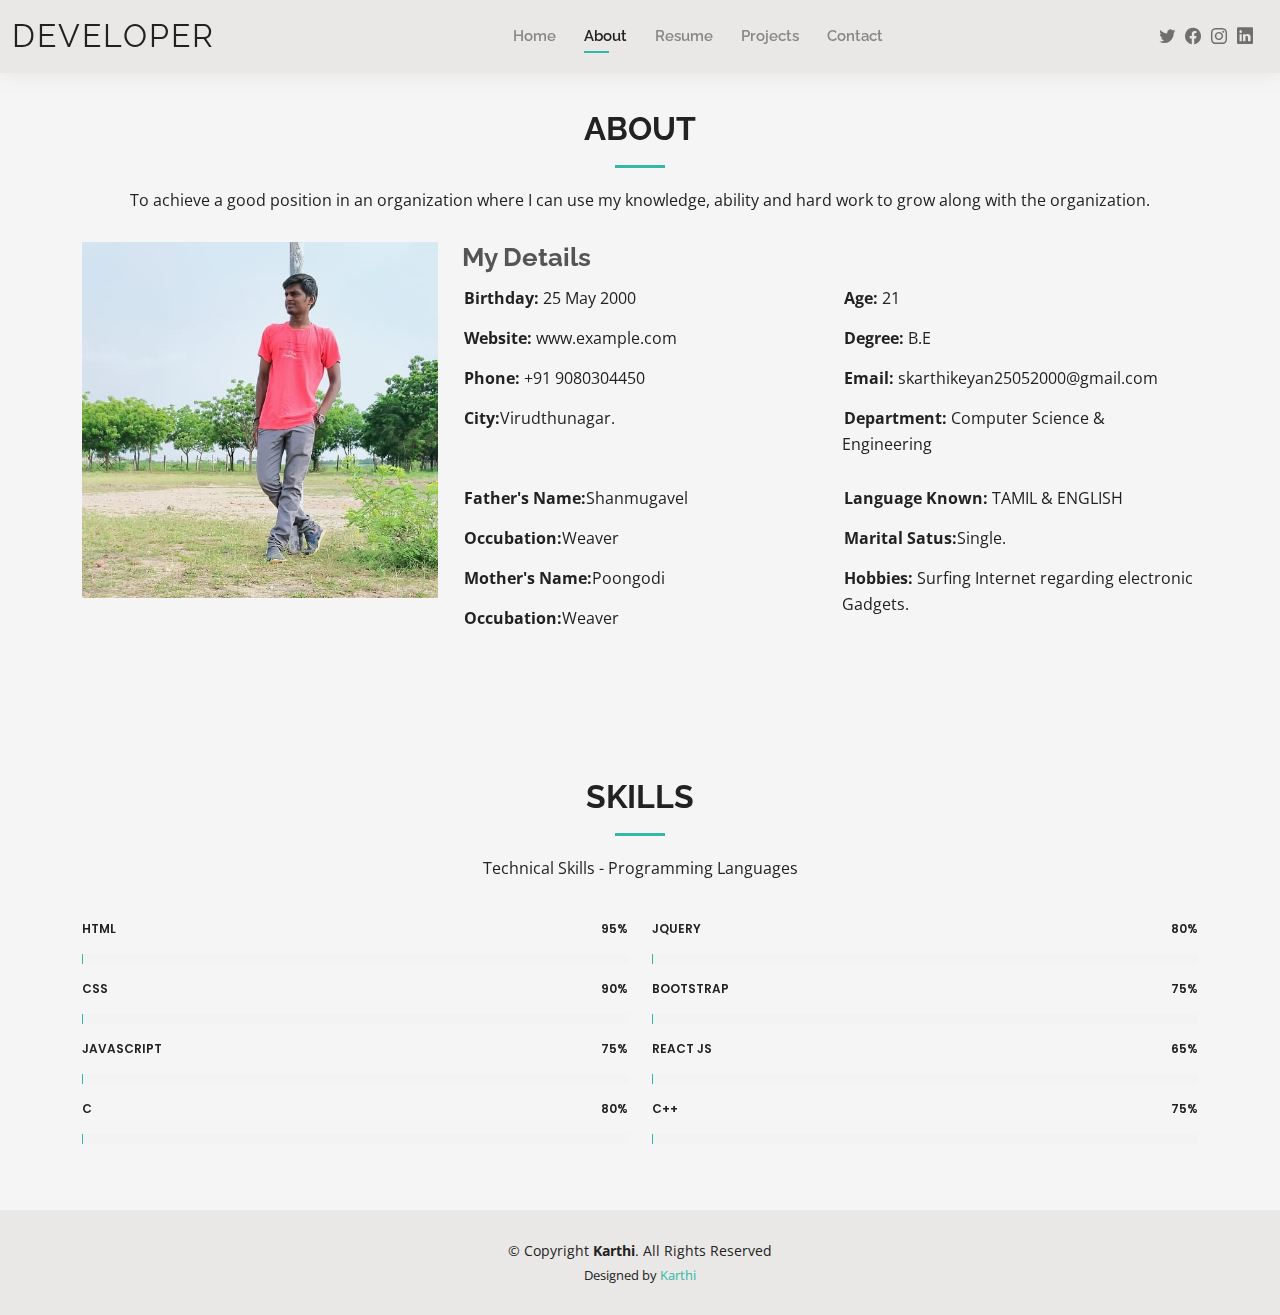
<file: about.html>
<!DOCTYPE html>
<html lang="en">

<head>
  <meta charset="utf-8">
  <meta content="width=device-width, initial-scale=1.0" name="viewport">

  <title>About - Karthikeyan Template</title>
  <meta content="" name="description">
  <meta content="" name="keywords">

  <!-- Favicons -->
  <link href="assets/img/images.png" rel="icon">
  <link href="assets/img/images.png" rel="apple-touch-icon">

  <!-- Google Fonts -->
  <link href="https://fonts.googleapis.com/css?family=Open+Sans:300,300i,400,400i,600,600i,700,700i|Raleway:300,300i,400,400i,500,500i,600,600i,700,700i|Poppins:300,300i,400,400i,500,500i,600,600i,700,700i" rel="stylesheet">

  <!-- Vendor CSS Files -->
  <link href="assets/vendor/aos/aos.css" rel="stylesheet">
  <link href="assets/vendor/bootstrap/css/bootstrap.min.css" rel="stylesheet">
  <link href="assets/vendor/bootstrap-icons/bootstrap-icons.css" rel="stylesheet">
  <link href="assets/vendor/boxicons/css/boxicons.min.css" rel="stylesheet">
  <link href="assets/vendor/glightbox/css/glightbox.min.css" rel="stylesheet">
  <link href="assets/vendor/swiper/swiper-bundle.min.css" rel="stylesheet">

  <!-- Template Main CSS File -->
  <link href="assets/css/style.css" rel="stylesheet">

</head>

<body>

  <!-- ======= Header ======= -->
  <header id="header" class="fixed-top">
    <div class="container-fluid d-flex justify-content-between align-items-center">

      <h1 class="logo me-auto me-lg-0"><a href="index.html">DEVELOPER</a></h1>

      <nav id="navbar" class="navbar order-last order-lg-0">
        <ul>
          <li><a href="index.html">Home</a></li>
          <li><a class="active" href="about.html">About</a></li>
          <li><a href="resume.html">Resume</a></li>
          <li><a href="projects.html">Projects</a></li>
          <li><a href="contact.html">Contact</a></li>
        </ul>
        <i class="bi bi-list mobile-nav-toggle"></i>
      </nav><!-- .navbar -->

      <div class="header-social-links">
        <a href="https://twitter.com/skarthikeyanapk?s=08" class="twitter"><i class="bi bi-twitter" ></i></a>
        <a href="https://www.facebook.com/s.karthi.keyan.9615" class="facebook"><i class="bi bi-facebook"></i></a>
        <a href="https://www.instagram.com/invites/contact/?i=bhshht7w2o5t&utm_content=3xopkmb" class="instagram"><i class="bi bi-instagram"></i></a>
        <a href="https://www.linkedin.com/in/karthikeyan-shanmugavel-8b6b8a179" class="linkedin"><i class="bi bi-linkedin"></i></i></a>
      </div>

    </div>

  </header><!-- End Header -->

  <main id="main">

    <!-- ======= About Section ======= -->
    <section id="about" class="about">
      <div class="container" data-aos="fade-up">

        <div class="section-title">
          <h2>About</h2>
          <p>To achieve a good position in an organization where I can use my knowledge, ability and
            hard work to grow along with the organization.</p>
        </div>

        <div class="row">
          <div class="col-lg-4">
            <img src="assets/img/sk.jpeg" class="img-fluid" alt="">
          </div>
          <div class="col-lg-8 pt-4 pt-lg-0 content">
            <h3>My Details</h3>
            <div class="row">
              <div class="col-lg-6">
                <ul>
                  <li><i class="bi bi-rounded-right"></i> <strong>Birthday:</strong> 25 May 2000</li>
                  <li><i class="bi bi-rounded-right"></i> <strong>Website:</strong> www.example.com</li>
                  <li><i class="bi bi-rounded-right"></i> <strong>Phone:</strong> +91 9080304450</li>
                  <li><i class="bi bi-rounded-right"></i> <strong>City:</strong>Virudthunagar.</li>
                </ul>
              </div>
              <div class="col-lg-6">
                <ul>
                  <li><i class="bi bi-rounded-right"></i> <strong>Age:</strong> 21</li>
                  <li><i class="bi bi-rounded-right"></i> <strong>Degree:</strong> B.E</li>
                  <li><i class="bi bi-rounded-right"></i> <strong>Email:</strong> skarthikeyan25052000@gmail.com</li>
                  <li><i class="bi bi-rounded-right"></i> <strong>Department:</strong> Computer Science & Engineering</li>
                </ul>
              </div>
            </div>
            <div class="row">
              <div class="col-lg-6">
                <ul>
                  <li><i class="bi bi-rounded-right"></i> <strong>Father's Name:</strong>Shanmugavel </li>
                  <li><i class="bi bi-rounded-right"></i> <strong>Occubation:</strong>Weaver</li>
                  <li><i class="bi bi-rounded-right"></i> <strong>Mother's Name:</strong>Poongodi</li>
                  <li><i class="bi bi-rounded-right"></i> <strong>Occubation:</strong>Weaver</li>
                </ul>
              </div>
              <div class="col-lg-6">
                <ul>
                  <li><i class="bi bi-rounded-right"></i> <strong>Language Known:</strong> TAMIL & ENGLISH</li>
                  <li><i class="bi bi-rounded-right"></i> <strong>Marital Satus:</strong>Single.</li>
                  <li><i class="bi bi-rounded-right"></i> <strong>Hobbies:</strong> Surfing Internet regarding electronic Gadgets.</li>
                </ul>
              </div>
            </div>
          </div>
        </div>

      </div>
    </section>
    <!-- End About Section -->

    <!-- ======= Skills Section ======= -->
    <section id="skills" class="skills">
      <div class="container" data-aos="fade-up">

        <div class="section-title">
          <h2>Skills</h2>
          <p>Technical Skills - Programming Languages</p>
        </div>

        <div class="row skills-content">

          <div class="col-lg-6">

            <div class="progress">
              <span class="skill">HTML <i class="val">95%</i></span>
              <div class="progress-bar-wrap">
                <div class="progress-bar" role="progressbar" aria-valuenow="95" aria-valuemin="0" aria-valuemax="95"></div>
              </div>
            </div>

            <div class="progress">
              <span class="skill">CSS <i class="val">90%</i></span>
              <div class="progress-bar-wrap">
                <div class="progress-bar" role="progressbar" aria-valuenow="90" aria-valuemin="0" aria-valuemax="100"></div>
              </div>
            </div>

            <div class="progress">
              <span class="skill">JavaScript <i class="val">75%</i></span>
              <div class="progress-bar-wrap">
                <div class="progress-bar" role="progressbar" aria-valuenow="75" aria-valuemin="0" aria-valuemax="100"></div>
              </div>
            </div>

            <div class="progress">
              <span class="skill">C <i class="val">80%</i></span>
              <div class="progress-bar-wrap">
                <div class="progress-bar" role="progressbar" aria-valuenow="80" aria-valuemin="0" aria-valuemax="80"></div>
              </div>
            </div>

          </div>

          <div class="col-lg-6">

            <div class="progress">
              <span class="skill">Jquery <i class="val">80%</i></span>
              <div class="progress-bar-wrap">
                <div class="progress-bar" role="progressbar" aria-valuenow="80" aria-valuemin="0" aria-valuemax="85"></div>
              </div>
            </div>

            <div class="progress">
              <span class="skill">Bootstrap <i class="val">75%</i></span>
              <div class="progress-bar-wrap">
                <div class="progress-bar" role="progressbar" aria-valuenow="75" aria-valuemin="0" aria-valuemax="75"></div>
              </div>
            </div>

            <div class="progress">
              <span class="skill">React JS <i class="val">65%</i></span>
              <div class="progress-bar-wrap">
                <div class="progress-bar" role="progressbar" aria-valuenow="65" aria-valuemin="0" aria-valuemax="65"></div>
              </div>
            </div>

            <div class="progress">
              <span class="skill">C++ <i class="val">75%</i></span>
              <div class="progress-bar-wrap">
                <div class="progress-bar" role="progressbar" aria-valuenow="75" aria-valuemin="0" aria-valuemax="70"></div>
              </div>
            </div>

          </div>

        </div>

      </div>
    </section><!-- End Skills Section -->

  </main><!-- End #main -->

  <!-- ======= Footer ======= -->
  <footer id="footer">
    <div class="container">
      <div class="copyright">
        &copy; Copyright <strong><span>Karthi</span></strong>. All Rights Reserved
      </div>
      <div class="credits">
        Designed by <a href="https://www.linkedin.com/in/karthikeyan-shanmugavel-8b6b8a179">Karthi</a>
      </div>
    </div>
  </footer><!-- End  Footer -->

  <div id="preloader"></div>
  <a href="#" class="back-to-top d-flex align-items-center justify-content-center"><i class="bi bi-arrow-up-short"></i></a>

  <!-- Vendor JS Files -->
  <script src="assets/vendor/aos/aos.js"></script>
  <script src="assets/vendor/bootstrap/js/bootstrap.bundle.min.js"></script>
  <script src="assets/vendor/glightbox/js/glightbox.min.js"></script>
  <script src="assets/vendor/isotope-layout/isotope.pkgd.min.js"></script>
  <script src="assets/vendor/php-email-form/validate.js"></script>
  <script src="assets/vendor/purecounter/purecounter.js"></script>
  <script src="assets/vendor/swiper/swiper-bundle.min.js"></script>
  <script src="assets/vendor/waypoints/noframework.waypoints.js"></script>

  <!-- Template Main JS File -->
  <script src="assets/js/main.js"></script>

</body>

</html>
</file>
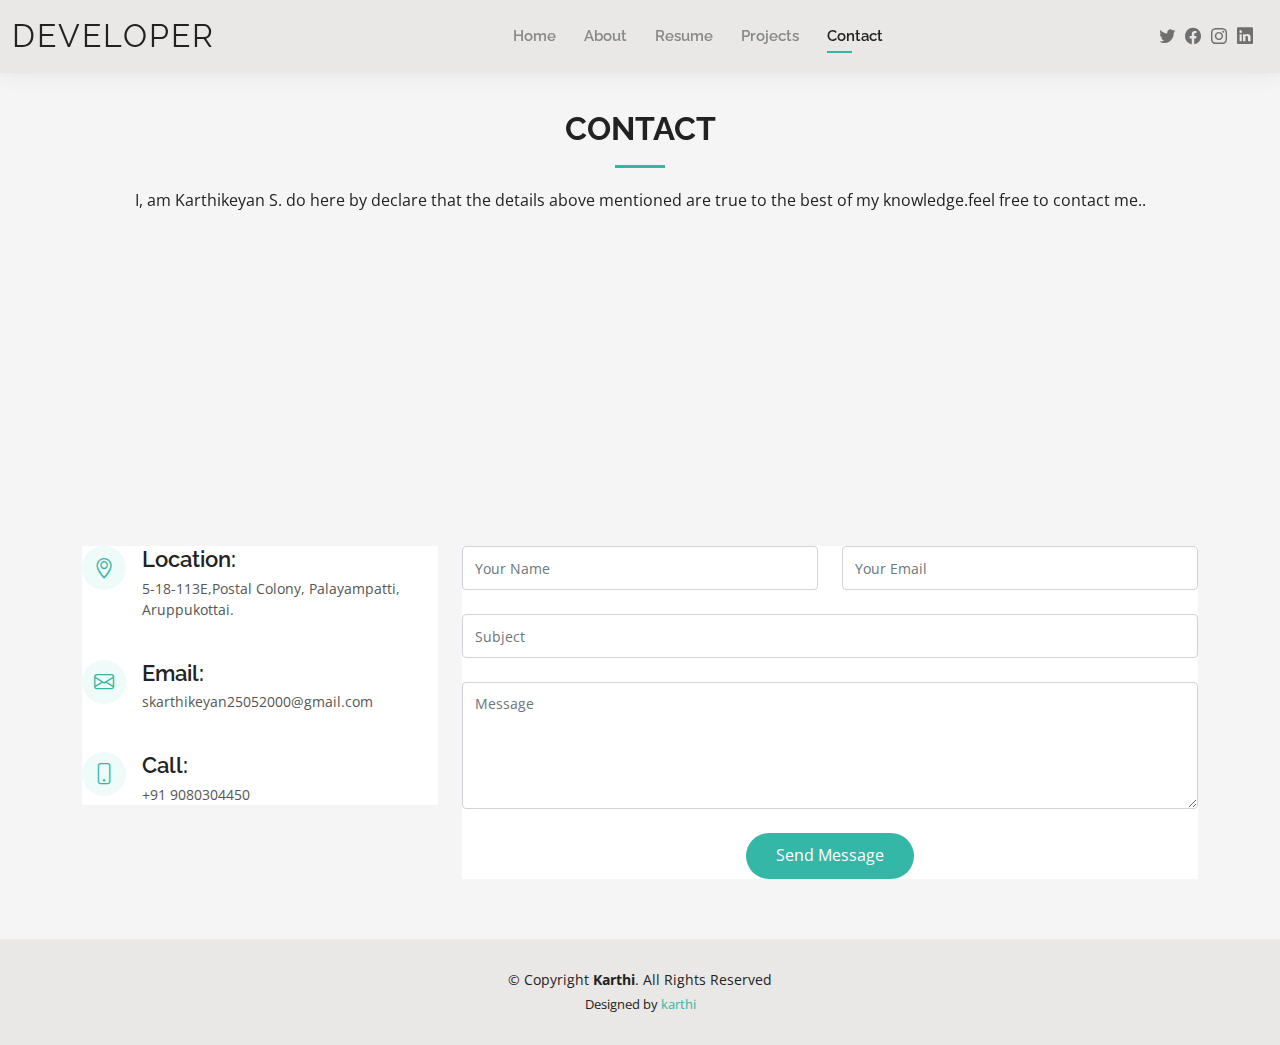
<file: contact.html>
<!DOCTYPE html>
<html lang="en">

<head>
  <meta charset="utf-8">
  <meta content="width=device-width, initial-scale=1.0" name="viewport">

  <title>Contact - Karthikeyan Template</title>
  <meta content="" name="description">
  <meta content="" name="keywords">

  <!-- Favicons -->
  <link href="assets/img/images.png" rel="icon">
  <link href="assets/img/images.png" rel="apple-touch-icon">

  <!-- Google Fonts -->
  <link href="https://fonts.googleapis.com/css?family=Open+Sans:300,300i,400,400i,600,600i,700,700i|Raleway:300,300i,400,400i,500,500i,600,600i,700,700i|Poppins:300,300i,400,400i,500,500i,600,600i,700,700i" rel="stylesheet">

  <!-- Vendor CSS Files -->
  <link href="assets/vendor/aos/aos.css" rel="stylesheet">
  <link href="assets/vendor/bootstrap/css/bootstrap.min.css" rel="stylesheet">
  <link href="assets/vendor/bootstrap-icons/bootstrap-icons.css" rel="stylesheet">
  <link href="assets/vendor/boxicons/css/boxicons.min.css" rel="stylesheet">
  <link href="assets/vendor/glightbox/css/glightbox.min.css" rel="stylesheet">
  <link href="assets/vendor/swiper/swiper-bundle.min.css" rel="stylesheet">

  <!-- Template Main CSS File -->
  <link href="assets/css/style.css" rel="stylesheet">
</head>

<body>

  <!-- ======= Header ======= -->
  <header id="header" class="fixed-top">
    <div class="container-fluid d-flex justify-content-between align-items-center">

      <h1 class="logo me-auto me-lg-0"><a href="index.html">DEVELOPER</a></h1>
      

      <nav id="navbar" class="navbar order-last order-lg-0">
        <ul>
          <li><a href="index.html">Home</a></li>
          <li><a href="about.html">About</a></li>
          <li><a href="resume.html">Resume</a></li>
          <li><a href="projects.html">Projects</a></li>
          <li><a class="active" href="contact.html">Contact</a></li>
        </ul>
        <i class="bi bi-list mobile-nav-toggle"></i>
      </nav><!-- .navbar -->

      <div class="header-social-links">
        <a href="https://twitter.com/skarthikeyanapk?s=08" class="twitter"><i class="bi bi-twitter" ></i></a>
        <a href="https://www.facebook.com/s.karthi.keyan.9615" class="facebook"><i class="bi bi-facebook"></i></a>
        <a href="https://www.instagram.com/invites/contact/?i=bhshht7w2o5t&utm_content=3xopkmb" class="instagram"><i class="bi bi-instagram"></i></a>
        <a href="https://www.linkedin.com/in/karthikeyan-shanmugavel-8b6b8a179" class="linkedin"><i class="bi bi-linkedin"></i></i></a>
      </div>

    </div>

  </header><!-- End Header -->

  <main id="main">

    <!-- ======= Contact Section ======= -->
    <section id="contact" class="contact">
      <div class="container" data-aos="fade-up">

        <div class="section-title">
          <h2>Contact</h2>
          <p>I, am Karthikeyan S. do here by declare that the details above mentioned are true to the best of my
            knowledge.feel free to contact me..</p>
        </div>

        <div>
          <iframe src="https://www.google.com/maps/embed?pb=!1m18!1m12!1m3!1d3934.7335930566373!2d78.10026631479045!3d9.53185899317309!2m3!1f0!2f0!3f0!3m2!1i1024!2i768!4f13.1!3m3!1m2!1s0x0%3A0x0!2zOcKwMzEnNTQuNyJOIDc4wrAwNicwOC44IkU!5e0!3m2!1sen!2sin!4v1622359023312!5m2!1sen!2sin" width="100%" height="250px" style="border:0;" allowfullscreen="" loading="lazy"></iframe>
        </div>

        <div class="row mt-5">

          <div class="col-lg-4">
            <div class="info">
              <div class="address">
                <i class="bi bi-geo-alt"></i>
                <h4>Location:</h4>
                <p>5-18-113E,Postal Colony, Palayampatti, Aruppukottai.</p>
              </div>

              <div class="email">
                <i class="bi bi-envelope"></i>
                <h4>Email:</h4>
                <p>skarthikeyan25052000@gmail.com</p>
              </div>

              <div class="phone">
                <i class="bi bi-phone"></i>
                <h4>Call:</h4>
                <p>+91 9080304450</p>
              </div>

            </div>

          </div>

          <div class="col-lg-8 mt-5 mt-lg-0">

            <form action="forms/contact.php" method="post" role="form" class="php-email-form">
              <div class="row">
                <div class="col-md-6 form-group">
                  <input type="text" name="name" class="form-control" id="name" placeholder="Your Name" required>
                </div>
                <div class="col-md-6 form-group mt-3 mt-md-0">
                  <input type="email" class="form-control" name="email" id="email" placeholder="Your Email" required>
                </div>
              </div>
              <div class="form-group mt-3">
                <input type="text" class="form-control" name="subject" id="subject" placeholder="Subject" required>
              </div>
              <div class="form-group mt-3">
                <textarea class="form-control" name="message" rows="5" placeholder="Message" required></textarea>
              </div>
              <div class="my-3">
                <div class="loading">Loading</div>
                <div class="error-message"></div>
                <div class="sent-message">Your message has been sent. Thank you!</div>
              </div>
              <div class="text-center"><button type="submit">Send Message</button></div>
            </form>

          </div>

        </div>

      </div>
    </section><!-- End Contact Section -->

  </main><!-- End #main -->

  <!-- ======= Footer ======= -->
  <footer id="footer">
    <div class="container">
      <div class="copyright">
        &copy; Copyright <strong><span>Karthi</span></strong>. All Rights Reserved
      </div>
      <div class="credits">
        Designed by <a href="https://www.linkedin.com/in/karthikeyan-shanmugavel-8b6b8a179">karthi</a>
      </div>
    </div>
  </footer><!-- End  Footer -->

  <div id="preloader"></div>
  <a href="#" class="back-to-top d-flex align-items-center justify-content-center"><i class="bi bi-arrow-up-short"></i></a>

  <!-- Vendor JS Files -->
  <script src="assets/vendor/aos/aos.js"></script>
  <script src="assets/vendor/bootstrap/js/bootstrap.bundle.min.js"></script>
  <script src="assets/vendor/glightbox/js/glightbox.min.js"></script>
  <script src="assets/vendor/isotope-layout/isotope.pkgd.min.js"></script>
  <script src="assets/vendor/php-email-form/validate.js"></script>
  <script src="assets/vendor/purecounter/purecounter.js"></script>
  <script src="assets/vendor/swiper/swiper-bundle.min.js"></script>
  <script src="assets/vendor/waypoints/noframework.waypoints.js"></script>

  <!-- Template Main JS File -->
  <script src="assets/js/main.js"></script>

</body>

</html>
</file>
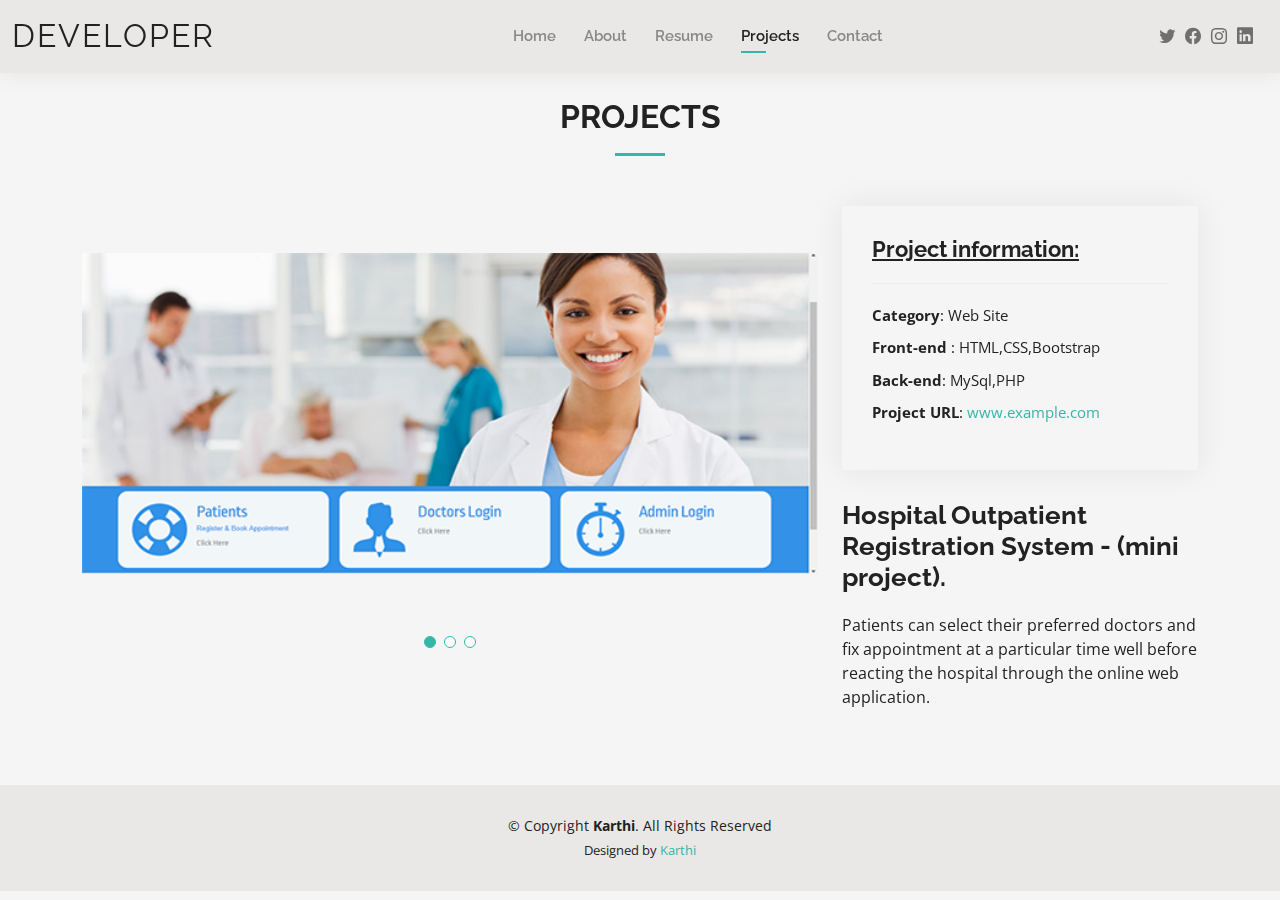
<file: portfolio-details.html>
<!DOCTYPE html>
<html lang="en">

<head>
  <meta charset="utf-8">
  <meta content="width=device-width, initial-scale=1.0" name="viewport">

  <title>Project Details - Karthikeyan Template</title>
  <meta content="" name="description">
  <meta content="" name="keywords">

  <!-- Favicons -->
  <link href="assets/img/favicon.png" rel="icon">
  <link href="assets/img/apple-touch-icon.png" rel="apple-touch-icon">

  <!-- Google Fonts -->
  <link href="https://fonts.googleapis.com/css?family=Open+Sans:300,300i,400,400i,600,600i,700,700i|Raleway:300,300i,400,400i,500,500i,600,600i,700,700i|Poppins:300,300i,400,400i,500,500i,600,600i,700,700i" rel="stylesheet">

  <!-- Vendor CSS Files -->
  <link href="assets/vendor/aos/aos.css" rel="stylesheet">
  <link href="assets/vendor/bootstrap/css/bootstrap.min.css" rel="stylesheet">
  <link href="assets/vendor/bootstrap-icons/bootstrap-icons.css" rel="stylesheet">
  <link href="assets/vendor/boxicons/css/boxicons.min.css" rel="stylesheet">
  <link href="assets/vendor/glightbox/css/glightbox.min.css" rel="stylesheet">
  <link href="assets/vendor/swiper/swiper-bundle.min.css" rel="stylesheet">

  <!-- Template Main CSS File -->
  <link href="assets/css/style.css" rel="stylesheet">

</head>

<body>
  <!-- ======= Header ======= -->
  <header id="header" class="fixed-top">
    <div class="container-fluid d-flex justify-content-between align-items-center">

      <h1 class="logo me-auto me-lg-0"><a href="index.html">DEVELOPER</a></h1>

      <nav id="navbar" class="navbar order-last order-lg-0">
        <ul>
          <li><a href="index.html">Home</a></li>
          <li><a href="about.html">About</a></li>
          <li><a href="resume.html">Resume</a></li>
          <li><a class="active" href="portfolio-details.html">Projects</a></li>
          <li><a href="contact.html">Contact</a></li>
        </ul>
        <i class="bi bi-list mobile-nav-toggle"></i>
      </nav><!-- .navbar -->

      <div class="header-social-links">
        <a href="https://twitter.com/skarthikeyanapk?s=08" class="twitter"><i class="bi bi-twitter" ></i></a>
        <a href="https://www.facebook.com/s.karthi.keyan.9615" class="facebook"><i class="bi bi-facebook"></i></a>
        <a href="https://www.instagram.com/invites/contact/?i=bhshht7w2o5t&utm_content=3xopkmb" class="instagram"><i class="bi bi-instagram"></i></a>
        <a href="https://www.linkedin.com/in/karthikeyan-shanmugavel-8b6b8a179" class="linkedin"><i class="bi bi-linkedin"></i></i></a>
      </div>

    </div>

  </header><!-- End Header -->
  <main id="main">
    <!-- ======= Portfolio Details Section ======= -->
    <section id="portfolio-details" class="portfolio-details">
      <div class="container" data-aos="fade-up">
        <div class="section-title">
          <br>
          <br>
          <p><h2 style="font-weight: bold;">PROJECTS</h2></p>
        </div>
        <div class="row gy-4">
          <div class="col-lg-8">
            <div class="portfolio-details-slider swiper-container">
              <div class="swiper-wrapper align-items-center">

                <div class="swiper-slide">
                  <img src="assets/img/portfolio/Screenshot-1706000000000000.png" alt="img">
                </div>

                <div class="swiper-slide">
                  <img src="assets/img/portfolio/provide-hospital-management-system-in-java.jpeg" alt="img">
                </div>

                <div class="swiper-slide">
                  <img src="assets/img/portfolio/Hospital-management-system-advantages-illustration.jpg" alt="img">
                </div>

              </div>
              <div class="swiper-pagination"></div>
            </div>
          </div>

          <div class="col-lg-4">
            <div class="portfolio-info">
              <h3 style="text-decoration: underline;">Project information:</h3>
              <ul>
                <li><strong>Category</strong>: Web Site</li>
                <li><strong>Front-end </strong>: HTML,CSS,Bootstrap</li>
                <li><strong>Back-end</strong>: MySql,PHP</li>
                <li><strong>Project URL</strong>: <a href="#">www.example.com</a></li>
              </ul>
            </div>
            <div class="portfolio-description">
              <h2>Hospital Outpatient Registration System - (mini project).</h2>
              <p>
                Patients can select their preferred doctors and fix appointment at a particular time well before reacting the hospital through the online web application.
              </p>
            </div>
          </div>

        </div>

      </div>
    </section><!-- End Portfolio Details Section -->

  </main><!-- End #main -->
  <!-- ======= Footer ======= -->
  <footer id="footer">
    <div class="container">
      <div class="copyright">
        &copy; Copyright <strong><span>Karthi</span></strong>. All Rights Reserved
      </div>
      <div class="credits">
        Designed by <a href="https://www.linkedin.com/in/karthikeyan-shanmugavel-8b6b8a179">Karthi</a>
      </div>
    </div>
  </footer><!-- End  Footer -->

  <div id="preloader"></div>
  <a href="#" class="back-to-top d-flex align-items-center justify-content-center"><i class="bi bi-arrow-up-short"></i></a>

  <!-- Vendor JS Files -->
  <script src="assets/vendor/aos/aos.js"></script>
  <script src="assets/vendor/bootstrap/js/bootstrap.bundle.min.js"></script>
  <script src="assets/vendor/glightbox/js/glightbox.min.js"></script>
  <script src="assets/vendor/isotope-layout/isotope.pkgd.min.js"></script>
  <script src="assets/vendor/php-email-form/validate.js"></script>
  <script src="assets/vendor/purecounter/purecounter.js"></script>
  <script src="assets/vendor/swiper/swiper-bundle.min.js"></script>
  <script src="assets/vendor/waypoints/noframework.waypoints.js"></script>

  <!-- Template Main JS File -->
  <script src="assets/js/main.js"></script>

</body>

</html>
</file>
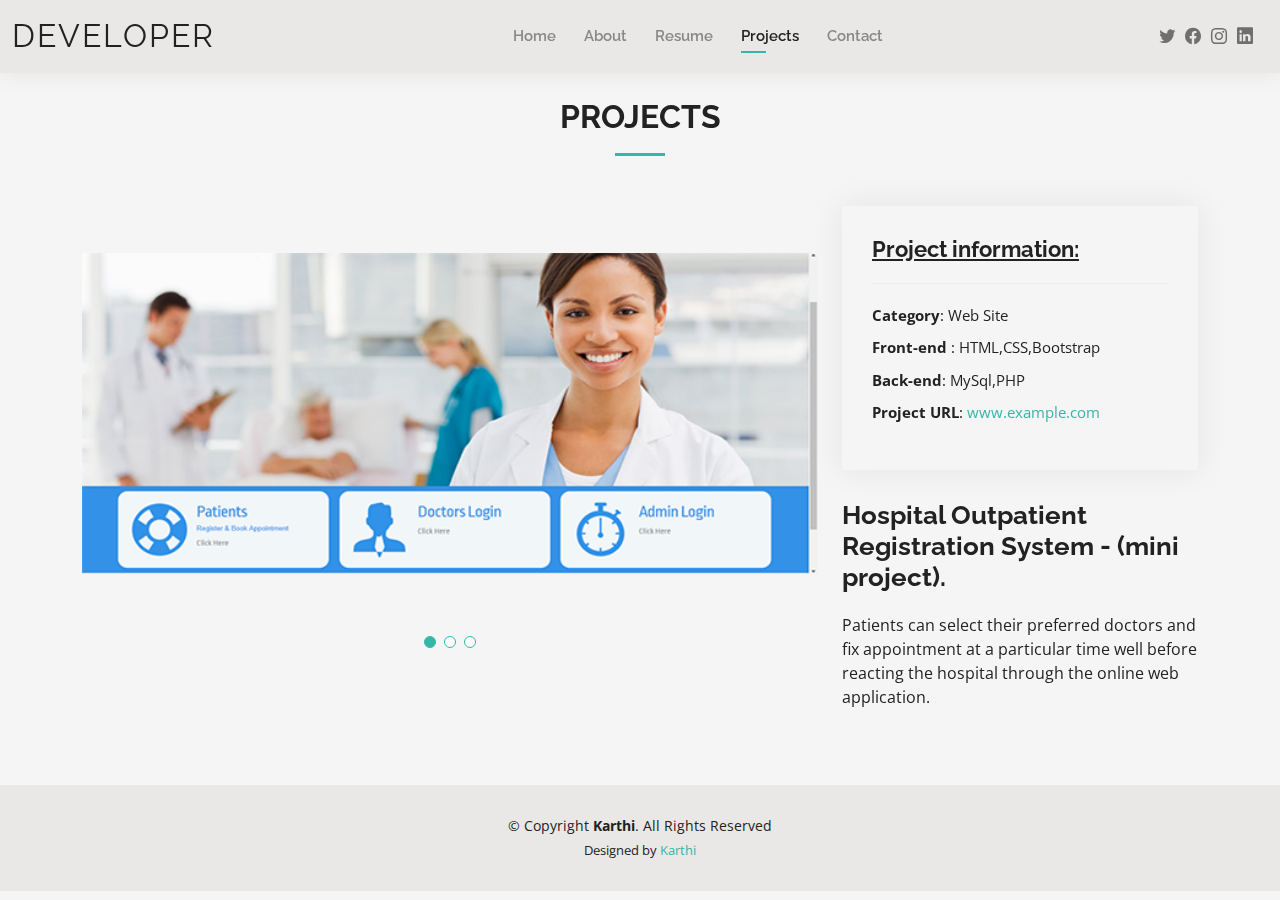
<file: projects.html>
<!DOCTYPE html>
<html lang="en">

<head>
  <meta charset="utf-8">
  <meta content="width=device-width, initial-scale=1.0" name="viewport">

  <title>Project Details - Karthikeyan Template</title>
  <meta content="" name="description">
  <meta content="" name="keywords">

  <!-- Favicons -->
  <link href="assets/img/favicon.png" rel="icon">
  <link href="assets/img/apple-touch-icon.png" rel="apple-touch-icon">

  <!-- Google Fonts -->
  <link href="https://fonts.googleapis.com/css?family=Open+Sans:300,300i,400,400i,600,600i,700,700i|Raleway:300,300i,400,400i,500,500i,600,600i,700,700i|Poppins:300,300i,400,400i,500,500i,600,600i,700,700i" rel="stylesheet">

  <!-- Vendor CSS Files -->
  <link href="assets/vendor/aos/aos.css" rel="stylesheet">
  <link href="assets/vendor/bootstrap/css/bootstrap.min.css" rel="stylesheet">
  <link href="assets/vendor/bootstrap-icons/bootstrap-icons.css" rel="stylesheet">
  <link href="assets/vendor/boxicons/css/boxicons.min.css" rel="stylesheet">
  <link href="assets/vendor/glightbox/css/glightbox.min.css" rel="stylesheet">
  <link href="assets/vendor/swiper/swiper-bundle.min.css" rel="stylesheet">

  <!-- Template Main CSS File -->
  <link href="assets/css/style.css" rel="stylesheet">

</head>

<body>
  <!-- ======= Header ======= -->
  <header id="header" class="fixed-top">
    <div class="container-fluid d-flex justify-content-between align-items-center">

      <h1 class="logo me-auto me-lg-0"><a href="index.html">DEVELOPER</a></h1>

      <nav id="navbar" class="navbar order-last order-lg-0">
        <ul>
          <li><a href="index.html">Home</a></li>
          <li><a href="about.html">About</a></li>
          <li><a href="resume.html">Resume</a></li>
          <li><a class="active" href="projects.html">Projects</a></li>
          <li><a href="contact.html">Contact</a></li>
        </ul>
        <i class="bi bi-list mobile-nav-toggle"></i>
      </nav><!-- .navbar -->

      <div class="header-social-links">
        <a href="https://twitter.com/skarthikeyanapk?s=08" class="twitter"><i class="bi bi-twitter" ></i></a>
        <a href="https://www.facebook.com/s.karthi.keyan.9615" class="facebook"><i class="bi bi-facebook"></i></a>
        <a href="https://www.instagram.com/invites/contact/?i=bhshht7w2o5t&utm_content=3xopkmb" class="instagram"><i class="bi bi-instagram"></i></a>
        <a href="https://www.linkedin.com/in/karthikeyan-shanmugavel-8b6b8a179" class="linkedin"><i class="bi bi-linkedin"></i></i></a>
      </div>

    </div>

  </header><!-- End Header -->
  <main id="main">
    <!-- ======= Projects Details Section ======= -->
    <section id="portfolio-details" class="portfolio-details">
      <div class="container" data-aos="fade-up">
        <div class="section-title">
          <br>
          <br>
          <p><h2 style="font-weight: bold;">PROJECTS</h2></p>
        </div>
        <div class="row gy-4">
          <div class="col-lg-8">
            <div class="portfolio-details-slider swiper-container">
              <div class="swiper-wrapper align-items-center">

                <div class="swiper-slide">
                  <img src="assets/img/portfolio/Screenshot-1706000000000000.png" alt="img">
                </div>

                <div class="swiper-slide">
                  <img src="assets/img/portfolio/provide-hospital-management-system-in-java.jpeg" alt="img">
                </div>

                <div class="swiper-slide">
                  <img src="assets/img/portfolio/Hospital-management-system-advantages-illustration.jpg" alt="img">
                </div>

              </div>
              <div class="swiper-pagination"></div>
            </div>
          </div>

          <div class="col-lg-4">
            <div class="portfolio-info">
              <h3 style="text-decoration: underline;">Project information:</h3>
              <ul>
                <li><strong>Category</strong>: Web Site</li>
                <li><strong>Front-end </strong>: HTML,CSS,Bootstrap</li>
                <li><strong>Back-end</strong>: MySql,PHP</li>
                <li><strong>Project URL</strong>: <a href="#">www.example.com</a></li>
              </ul>
            </div>
            <div class="portfolio-description">
              <h2>Hospital Outpatient Registration System - (mini project).</h2>
              <p>
                Patients can select their preferred doctors and fix appointment at a particular time well before reacting the hospital through the online web application.
              </p>
            </div>
          </div>

        </div>

      </div>
    </section><!-- End Portfolio Details Section -->

  </main><!-- End #main -->
  <!-- ======= Footer ======= -->
  <footer id="footer">
    <div class="container">
      <div class="copyright">
        &copy; Copyright <strong><span>Karthi</span></strong>. All Rights Reserved
      </div>
      <div class="credits">
        Designed by <a href="https://www.linkedin.com/in/karthikeyan-shanmugavel-8b6b8a179">Karthi</a>
      </div>
    </div>
  </footer><!-- End  Footer -->

  <div id="preloader"></div>
  <a href="#" class="back-to-top d-flex align-items-center justify-content-center"><i class="bi bi-arrow-up-short"></i></a>

  <!-- Vendor JS Files -->
  <script src="assets/vendor/aos/aos.js"></script>
  <script src="assets/vendor/bootstrap/js/bootstrap.bundle.min.js"></script>
  <script src="assets/vendor/glightbox/js/glightbox.min.js"></script>
  <script src="assets/vendor/isotope-layout/isotope.pkgd.min.js"></script>
  <script src="assets/vendor/php-email-form/validate.js"></script>
  <script src="assets/vendor/purecounter/purecounter.js"></script>
  <script src="assets/vendor/swiper/swiper-bundle.min.js"></script>
  <script src="assets/vendor/waypoints/noframework.waypoints.js"></script>

  <!-- Template Main JS File -->
  <script src="assets/js/main.js"></script>

</body>

</html>
</file>
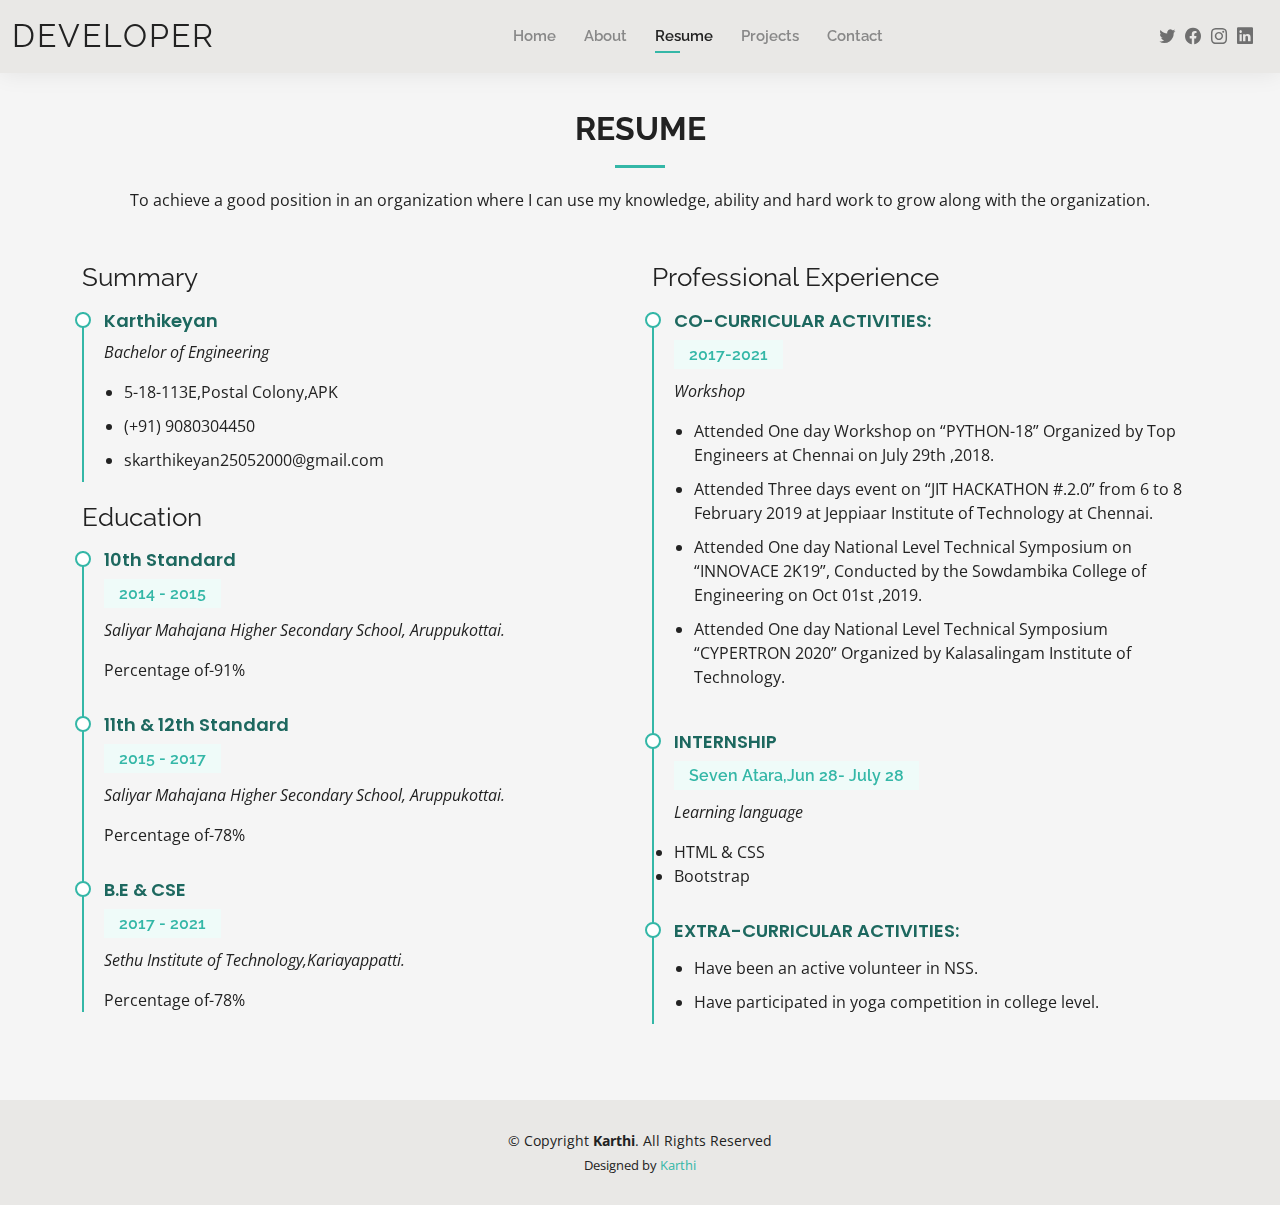
<file: resume.html>
<!DOCTYPE html>
<html lang="en">

<head>
  <meta charset="utf-8">
  <meta content="width=device-width, initial-scale=1.0" name="viewport">

  <title>Resume - Karthikeyan Template</title>
  <meta content="" name="description">
  <meta content="" name="keywords">

  <!-- Favicons -->
  <link href="assets/img/images.png" rel="icon">
  <link href="assets/img/images.png" rel="apple-touch-icon">

  <!-- Google Fonts -->
  <link href="https://fonts.googleapis.com/css?family=Open+Sans:300,300i,400,400i,600,600i,700,700i|Raleway:300,300i,400,400i,500,500i,600,600i,700,700i|Poppins:300,300i,400,400i,500,500i,600,600i,700,700i" rel="stylesheet">

  <!-- Vendor CSS Files -->
  <link href="assets/vendor/aos/aos.css" rel="stylesheet">
  <link href="assets/vendor/bootstrap/css/bootstrap.min.css" rel="stylesheet">
  <link href="assets/vendor/bootstrap-icons/bootstrap-icons.css" rel="stylesheet">
  <link href="assets/vendor/boxicons/css/boxicons.min.css" rel="stylesheet">
  <link href="assets/vendor/glightbox/css/glightbox.min.css" rel="stylesheet">
  <link href="assets/vendor/swiper/swiper-bundle.min.css" rel="stylesheet">

  <!-- Template Main CSS File -->
  <link href="assets/css/style.css" rel="stylesheet">

  
</head>

<body>

  <!-- ======= Header ======= -->
  <header id="header" class="fixed-top">
    <div class="container-fluid d-flex justify-content-between align-items-center">

      <h1 class="logo me-auto me-lg-0"><a href="index.html">DEVELOPER</a></h1>
     

      <nav id="navbar" class="navbar order-last order-lg-0">
        <ul>
          <li><a href="index.html">Home</a></li>
          <li><a href="about.html">About</a></li>
          <li><a class="active" href="resume.html">Resume</a></li>
          <li><a href="projects.html">Projects</a></li>
          <li><a href="contact.html">Contact</a></li>
        </ul>
        <i class="bi bi-list mobile-nav-toggle"></i>
      </nav><!-- .navbar -->

      <div class="header-social-links">
        <a href="https://twitter.com/skarthikeyanapk?s=08" class="twitter"><i class="bi bi-twitter" ></i></a>
        <a href="https://www.facebook.com/s.karthi.keyan.9615" class="facebook"><i class="bi bi-facebook"></i></a>
        <a href="https://www.instagram.com/invites/contact/?i=bhshht7w2o5t&utm_content=3xopkmb" class="instagram"><i class="bi bi-instagram"></i></a>
        <a href="https://www.linkedin.com/in/karthikeyan-shanmugavel-8b6b8a179" class="linkedin"><i class="bi bi-linkedin"></i></i></a>
      </div>

    </div>

  </header><!-- End Header -->

  <main id="main">

    <!-- ======= Resume Section ======= -->
    <section id="resume" class="resume">
      <div class="container" data-aos="fade-up">

        <div class="section-title">
          <h2>Resume</h2>
          <p>To achieve a good position in an organization where I can use my knowledge, ability and
            hard work to grow along with the organization.</p>
        </div>

        <div class="row">
          <div class="col-lg-6">
            <h3 class="resume-title">Summary</h3>
            <div class="resume-item pb-0">
              <h4>Karthikeyan</h4>
              <p><em>Bachelor of Engineering</em></p>
              <p>
              <ul>
                <li>5-18-113E,Postal Colony,APK</li>
                <li>(+91) 9080304450</li>
                <li>skarthikeyan25052000@gmail.com</li>
              </ul>
              </p>
            </div>

            <h3 class="resume-title">Education</h3>
            <div class="resume-item">
              <h4>10th Standard </h4>
              <h5>2014 - 2015</h5>
              <p><em>Saliyar Mahajana Higher Secondary School, Aruppukottai.</em></p>
              <p>Percentage of-91%</p>
            </div>
            <div class="resume-item">
              <h4> 11th & 12th Standard</h4>
              <h5>2015 - 2017</h5>
              <p><em>Saliyar Mahajana Higher Secondary School, Aruppukottai.</em></p>
              <p>Percentage of-78%</p>
            </div>
            <div class="resume-item">
              <h4>B.E &amp; CSE</h4>
              <h5>2017 - 2021</h5>
              <p><em>Sethu Institute of Technology,Kariayappatti.</em></p>
              <p>Percentage of-78%</p>
            </div>
          </div>
          <div class="col-lg-6">
            <h3 class="resume-title">Professional Experience</h3>
            <div class="resume-item">
              <h4>CO-CURRICULAR ACTIVITIES:</h4>
              <h5>2017-2021</h5>
              <p><em>Workshop</em></p>
              <p>
              <ul>
                <li>Attended One day Workshop on “PYTHON-18” Organized by Top Engineers at Chennai on
                  July 29th ,2018.</li>
                <li>Attended Three days event on “JIT HACKATHON #.2.0” from 6 to 8 February 2019 at
                  Jeppiaar Institute of Technology at Chennai. </li>
                <li>Attended One day National Level Technical Symposium on “INNOVACE 2K19”, Conducted
                  by the Sowdambika College of Engineering on Oct 01st ,2019.</li>
                <li>Attended One day National Level Technical Symposium “CYPERTRON 2020” Organized by
                  Kalasalingam Institute of Technology.</li>
              </ul>
              </p>
            </div>
            <div class="resume-item">
              <h4>INTERNSHIP</h4>
              <h5> Seven Atara,Jun 28- July 28</h5>
              <p><em>Learning language</em>
              <li>HTML & CSS</li>
              <li>Bootstrap</li>
              </p>
            </div>
            <div class="resume-item">
              <h4>EXTRA-CURRICULAR ACTIVITIES:</h4>
              <p>
                <ul>
                  <li>Have been an active volunteer in NSS.</li>
                  <li>Have participated in yoga competition in college level.</li>
                </ul>
              </p>
            </div>
          </div>
        </div>

      </div>
    </section><!-- End Resume Section -->

  </main><!-- End #main -->

  <!-- ======= Footer ======= -->
  <footer id="footer">
    <div class="container">
      <div class="copyright">
        &copy; Copyright <strong><span>Karthi</span></strong>. All Rights Reserved
      </div>
      <div class="credits">
        Designed by <a href="https://www.linkedin.com/in/karthikeyan-shanmugavel-8b6b8a179">Karthi</a>
      </div>
    </div>
  </footer><!-- End  Footer -->

  <div id="preloader"></div>
  <a href="#" class="back-to-top d-flex align-items-center justify-content-center"><i class="bi bi-arrow-up-short"></i></a>

  <!-- Vendor JS Files -->
  <script src="assets/vendor/aos/aos.js"></script>
  <script src="assets/vendor/bootstrap/js/bootstrap.bundle.min.js"></script>
  <script src="assets/vendor/glightbox/js/glightbox.min.js"></script>
  <script src="assets/vendor/isotope-layout/isotope.pkgd.min.js"></script>
  <script src="assets/vendor/php-email-form/validate.js"></script>
  <script src="assets/vendor/purecounter/purecounter.js"></script>
  <script src="assets/vendor/swiper/swiper-bundle.min.js"></script>
  <script src="assets/vendor/waypoints/noframework.waypoints.js"></script>

  <!-- Template Main JS File -->
  <script src="assets/js/main.js"></script>

</body>

</html>
</file>
<file: assets/css/style.css>
body {
  font-family: "Open Sans", sans-serif;
  color:#222222;
  background-color:whitesmoke;

}

a {
  color: #34b7a7;
  text-decoration: none;
}

a:hover {
  color: #51cdbe;
  text-decoration: none;
}

h1, h2, h3, h4, h5, h6 {
  font-family: "Raleway", sans-serif;
}

#main {
  margin-top: 50px;
}

@media (max-width: 992px) {
  #main {
    margin-top: 30px;
  }
}

/*--------------------------------------------------------------
# Preloader
--------------------------------------------------------------*/
#preloader {
  position: fixed;
  top: 0;
  left: 0;
  right: 0;
  bottom: 0;
  z-index: 9999;
  overflow: hidden;
  background: #fff;
}

#preloader:before {
  content: "";
  position: fixed;
  top: calc(50% - 30px);
  left: calc(50% - 30px);
  border: 6px solid #34b7a7;
  border-top-color: #dcf5f2;
  border-radius: 50%;
  width: 60px;
  height: 60px;
  -webkit-animation: animate-preloader 1s linear infinite;
  animation: animate-preloader 1s linear infinite;
}

@-webkit-keyframes animate-preloader {
  0% {
    transform: rotate(0deg);
  }
  100% {
    transform: rotate(360deg);
  }
}

@keyframes animate-preloader {
  0% {
    transform: rotate(0deg);
  }
  100% {
    transform: rotate(360deg);
  }
}

/*--------------------------------------------------------------
# Back to top button
--------------------------------------------------------------*/
.back-to-top {
  position: fixed;
  visibility: hidden;
  opacity: 0;
  right: 15px;
  bottom: 15px;
  z-index: 996;
  background: #34b7a7;
  width: 40px;
  height: 40px;
  border-radius: 50px;
  transition: all 0.4s;
}

.back-to-top i {
  font-size: 24px;
  color: #fff;
  line-height: 0;
}

.back-to-top:hover {
  background: #49cbbb;
  color: #fff;
}

.back-to-top.active {
  visibility: visible;
  opacity: 1;
}

/*--------------------------------------------------------------
# Header
--------------------------------------------------------------*/
#header {
  background: #e9e8e6;
  box-shadow: 0px 0px 25px 0 rgba(0, 0, 0, 0.08);
  z-index: 997;
  padding: 15px 0;
}

#header .logo {
  font-size: 32px;
  margin: 0;
  padding: 0;
  line-height: 1;
  font-weight: 400;
  letter-spacing: 2px;
  text-transform: uppercase;
}

#header .logo a {
  color: #222222;
}

#header .logo img {
  max-height: 40px;
}

@media (max-width: 992px) {
  #header .logo {
    font-size: 28px;
  }
}

/*--------------------------------------------------------------
# Header Social Links
--------------------------------------------------------------*/
.header-social-links {
  padding-right: 15px;
}

.header-social-links a {
  color: #6f6f6f;
  padding-left: 6px;
  display: inline-block;
  line-height: 0px;
  transition: 0.3s;
  font-size: 16px;
}

.header-social-links a:hover {
  color: #34b7a7;
}

/*--------------------------------------------------------------
# Navigation Menu
--------------------------------------------------------------*/
/**
* Desktop Navigation 
*/
.navbar {
  padding: 0;
}

.navbar ul {
  margin: 0;
  padding: 0;
  display: flex;
  list-style: none;
  align-items: center;
}

.navbar li {
  position: relative;
  padding: 10px 0 10px 28px;
}

.navbar a {
  display: flex;
  align-items: center;
  justify-content: space-between;
  font-family: "Raleway", sans-serif;
  font-size: 15px;
  font-weight: 600;
  color: #888888;
  white-space: nowrap;
  transition: 0.3s;
  position: relative;
}

.navbar a i {
  font-size: 12px;
  line-height: 0;
  margin-left: 5px;
}

.navbar > ul > li > a:before {
  content: "";
  position: absolute;
  width: 0;
  height: 2px;
  bottom: -5px;
  left: 0;
  background-color: #34b7a7;
  visibility: hidden;
  width: 0px;
  transition: all 0.3s ease-in-out 0s;
}

.navbar a:hover:before, .navbar li:hover > a:before, .navbar .active:before {
  visibility: visible;
  width: 25px;
}

.navbar a:hover, .navbar .active, .navbar li:hover > a {
  color: #222222;
}

.navbar .dropdown ul {
  display: block;
  position: absolute;
  left: 14px;
  top: calc(100% + 30px);
  margin: 0;
  padding: 10px 0;
  z-index: 99;
  opacity: 0;
  visibility: hidden;
  background: #fff;
  box-shadow: 0px 0px 30px rgba(127, 137, 161, 0.25);
  transition: 0.3s;
  border-radius: 4px;
}

.navbar .dropdown ul li {
  min-width: 200px;
  padding: 0;
}

.navbar .dropdown ul a {
  padding: 10px 20px;
  font-size: 15px;
  text-transform: none;
  font-weight: 600;
}

.navbar .dropdown ul a i {
  font-size: 12px;
}

.navbar .dropdown ul a:hover, .navbar .dropdown ul .active:hover, .navbar .dropdown ul li:hover > a {
  color: #34b7a7;
}

.navbar .dropdown:hover > ul {
  opacity: 1;
  top: 100%;
  visibility: visible;
}

.navbar .dropdown .dropdown ul {
  top: 0;
  left: calc(100% - 30px);
  visibility: hidden;
}

.navbar .dropdown .dropdown:hover > ul {
  opacity: 1;
  top: 0;
  left: 100%;
  visibility: visible;
}

@media (max-width: 1366px) {
  .navbar .dropdown .dropdown ul {
    left: -90%;
  }
  .navbar .dropdown .dropdown:hover > ul {
    left: -100%;
  }
}

/**
* Mobile Navigation 
*/
.mobile-nav-toggle {
  color: #222222;
  font-size: 28px;
  cursor: pointer;
  display: none;
  line-height: 0;
  transition: 0.5s;
}

.mobile-nav-toggle.bi-x {
  color: #fff;
}

@media (max-width: 991px) {
  .mobile-nav-toggle {
    display: block;
  }
  .navbar ul {
    display: none;
  }
}

.navbar-mobile {
  position: fixed;
  overflow: hidden;
  top: 0;
  right: 0;
  left: 0;
  bottom: 0;
  background: rgba(9, 9, 9, 0.9);
  transition: 0.3s;
  z-index: 999;
}

.navbar-mobile .mobile-nav-toggle {
  position: absolute;
  top: 15px;
  right: 15px;
}

.navbar-mobile ul {
  display: block;
  position: absolute;
  top: 55px;
  right: 15px;
  bottom: 15px;
  left: 15px;
  padding: 10px 0;
  border-radius: 10px;
  background-color: #fff;
  overflow-y: auto;
  transition: 0.3s;
}

.navbar-mobile a {
  font-size: 15px;
  padding-right: 15px;
  color: #222222;
}

.navbar-mobile a:hover, .navbar-mobile .active, .navbar-mobile li:hover > a {
  color: #34b7a7;
}

.navbar-mobile .getstarted {
  margin: 15px;
}

.navbar-mobile .dropdown ul {
  position: static;
  display: none;
  margin: 10px 20px;
  padding: 10px 0;
  z-index: 99;
  opacity: 1;
  visibility: visible;
  background: #fff;
  box-shadow: 0px 0px 30px rgba(127, 137, 161, 0.25);
}

.navbar-mobile .dropdown ul li {
  min-width: 200px;
}

.navbar-mobile .dropdown ul a {
  padding: 10px 20px;
}

.navbar-mobile .dropdown ul a i {
  font-size: 12px;
}

.navbar-mobile .dropdown ul a:hover, .navbar-mobile .dropdown ul .active:hover, .navbar-mobile .dropdown ul li:hover > a {
  color: #34b7a7;
}

.navbar-mobile .dropdown > .dropdown-active {
  display: block;
}
/*--------------------------------------------------------------
# Dark mode 

--------------------------------------------------------------*/
:root{
  --primary-color:#edfcf2;
  --seconadary-color:#212121;
}
#icon{
  cursor: pointer;
  height: 25px;
  width: 30px;
}
.dark-mode {
  background-color: black;
  color: white;
}
/*--------------------------------------------------------------
# Hero Section
--------------------------------------------------------------*/
#hero {
  width: 100%;
  height: 100vh;
  background: url("../img/hero-bg.jpg") top right;
  background-size: cover;
}

#hero .container {
  padding-top: 70px;
  position: relative;
}

@media (max-width: 992px) {
  #hero .container {
    padding-top: 58px;
  }
}

#hero h1 {
  margin: 0;
  font-size: 48px;
  font-weight: 700;
  line-height: 56px;
  color: #222222;
}

#hero h2 {
  color: #6f6f6f;
  margin: 10px 0 0 0;
  font-size: 22px;
}

#hero .btn-about {
  font-family: "Raleway", sans-serif;
  text-transform: uppercase;
  font-weight: 600;
  font-size: 12px;
  letter-spacing: 1px;
  display: inline-block;
  padding: 12px 40px;
  border-radius: 50px;
  transition: 0.5s;
  margin-top: 30px;
  color: #fff;
  background: #34b7a7;
}

#hero .btn-about:hover {
  background: #3dc8b7;
}

@media (min-width: 1024px) {
  #hero {
    background-attachment: fixed;
  }
}

@media (max-width: 992px) {
  #hero:before {
    content: "";
    background: rgba(255, 255, 255, 0.8);
    position: absolute;
    bottom: 0;
    top: 0;
    left: 0;
    right: 0;
  }
  #hero h1 {
    font-size: 28px;
    line-height: 36px;
  }
  #hero h2 {
    font-size: 18px;
    line-height: 24px;
  }
}

/*--------------------------------------------------------------
# Sections General
--------------------------------------------------------------*/
section {
  padding: 60px 0;
}

.section-bg {
  background-color: #e7f8f6;
}

.section-title {
  text-align: center;
  padding-bottom: 30px;
}

.section-title h2 {
  font-size: 32px;
  font-weight: bold;
  text-transform: uppercase;
  margin-bottom: 20px;
  padding-bottom: 20px;
  position: relative;
}

.section-title h2::after {
  content: '';
  position: absolute;
  display: block;
  width: 50px;
  height: 3px;
  background: #34b7a7;
  bottom: 0;
  left: calc(50% - 25px);
}

.section-title p {
  margin-bottom: 0;
}

/*--------------------------------------------------------------
# Cta
--------------------------------------------------------------*/
.cta {
  background: linear-gradient(rgba(0, 0, 0, 0.6), rgba(0, 0, 0, 0.6)), url("../img/bg-1.jpg") fixed center center;
  background-size: cover;
  padding: 80px 0;
}

.cta h3 {
  color: #fff;
  font-size: 28px;
  font-weight: 700;
}

.cta p {
  color: #fff;
}

.cta .cta-btn {
  font-family: "Raleway", sans-serif;
  text-transform: uppercase;
  font-weight: 500;
  font-size: 16px;
  letter-spacing: 1px;
  display: inline-block;
  padding: 8px 20px;
  border-radius: 2px;
  transition: 0.5s;
  margin: 10px;
  border: 2px solid #fff;
  color: #fff;
}

.cta .cta-btn:hover {
  background: #34b7a7;
  border: 2px solid #34b7a7;
}

@media (max-width: 1024px) {
  .cta {
    background-attachment: scroll;
  }
}

@media (min-width: 769px) {
  .cta .cta-btn-container {
    display: flex;
    align-items: center;
    justify-content: flex-end;
  }
}

/*--------------------------------------------------------------
# About
--------------------------------------------------------------*/
.about .content h3 {
  font-weight: 700;
  font-size: 26px;
  color: #555555;
}

.about .content ul {
  list-style: none;
  padding: 0;
}

.about .content ul li {
  padding-bottom: 10px;
}

.about .content ul i {
  font-size: 20px;
  padding-right: 2px;
  color: #34b7a7;
}

.about .content p:last-child {
  margin-bottom: 0;
}

/*--------------------------------------------------------------
# Skills
--------------------------------------------------------------*/
.skills .progress {
  height: 60px;
  display: block;
  background: none;
  border-radius: 0;
}

.skills .progress .skill {
  padding: 10px 0;
  margin: 0 0 6px 0;
  text-transform: uppercase;
  display: block;
  font-weight: 600;
  font-family: "Poppins", sans-serif;
  color: #222222;
}

.skills .progress .skill .val {
  float: right;
  font-style: normal;
}

.skills .progress-bar-wrap {
  background: #f3f3f3;
}

.skills .progress-bar {
  width: 1px;
  height: 10px;
  transition: .9s;
  background-color: #34b7a7;
}

/*--------------------------------------------------------------
# Facts
--------------------------------------------------------------*/
.facts .counters span {
  font-size: 48px;
  display: block;
  color: #34b7a7;
}

.facts .counters p {
  padding: 0;
  margin: 0 0 20px 0;
  font-family: "Raleway", sans-serif;
  font-size: 14px;
}

/*--------------------------------------------------------------
# Testimonials
--------------------------------------------------------------*/
.testimonials .section-header {
  margin-bottom: 40px;
}

.testimonials .testimonial-item {
  text-align: center;
}

.testimonials .testimonial-item .testimonial-img {
  width: 120px;
  border-radius: 50%;
  border: 4px solid #fff;
  margin: 0 auto;
}

.testimonials .testimonial-item h3 {
  font-size: 20px;
  font-weight: bold;
  margin: 10px 0 5px 0;
  color: #111;
}

.testimonials .testimonial-item h4 {
  font-size: 14px;
  color: #999;
  margin: 0 0 15px 0;
}

.testimonials .testimonial-item .quote-icon-left, .testimonials .testimonial-item .quote-icon-right {
  color: #c8efea;
  font-size: 26px;
}

.testimonials .testimonial-item .quote-icon-left {
  display: inline-block;
  left: -5px;
  position: relative;
}

.testimonials .testimonial-item .quote-icon-right {
  display: inline-block;
  right: -5px;
  position: relative;
  top: 10px;
}

.testimonials .testimonial-item p {
  font-style: italic;
  margin: 0 auto 15px auto;
}

@media (min-width: 992px) {
  .testimonials .testimonial-item p {
    width: 80%;
  }
}

.testimonials .swiper-pagination {
  margin-top: 20px;
  position: relative;
}

.testimonials .swiper-pagination .swiper-pagination-bullet {
  width: 12px;
  height: 12px;
  background-color: #fff;
  opacity: 1;
  border: 1px solid #34b7a7;
}

.testimonials .swiper-pagination .swiper-pagination-bullet-active {
  background-color: #34b7a7;
}

/*--------------------------------------------------------------
# Resume
--------------------------------------------------------------*/
.resume .resume-title {
  font-size: 26px;
  font-weight: 400;
  margin-top: 20px;
  margin-bottom: 20px;
  color: #222222;
}

.resume .resume-item {
  padding: 0 0 20px 20px;
  margin-top: -2px;
  border-left: 2px solid #34b7a7;
  position: relative;
}

.resume .resume-item h4 {
  line-height: 18px;
  font-size: 18px;
  font-weight: 600;
  font-family: "Poppins", sans-serif;
  color: #1d685f;
  margin-bottom: 10px;
}

.resume .resume-item h5 {
  font-size: 16px;
  background: #effbf9;
  padding: 5px 15px;
  display: inline-block;
  font-weight: 600;
  margin-bottom: 10px;
  color: #34b7a7;
}

.resume .resume-item ul {
  padding-left: 20px;
}

.resume .resume-item ul li {
  padding-bottom: 10px;
}

.resume .resume-item:last-child {
  padding-bottom: 0;
}

.resume .resume-item::before {
  content: "";
  position: absolute;
  width: 16px;
  height: 16px;
  border-radius: 50px;
  left: -9px;
  top: 0;
  background: #fff;
  border: 2px solid #34b7a7;
}

/*--------------------------------------------------------------
# Portfolio
--------------------------------------------------------------*/
.portfolio .portfolio-item {
  margin-bottom: 30px;
}

.portfolio #portfolio-flters {
  padding: 0;
  margin: 0 auto 20px auto;
  list-style: none;
  text-align: center;
}

.portfolio #portfolio-flters li {
  cursor: pointer;
  display: inline-block;
  padding: 8px 16px 10px 16px;
  font-size: 13px;
  font-weight: 500;
  line-height: 1;
  text-transform: uppercase;
  color: #444444;
  margin-bottom: 5px;
  transition: all 0.3s ease-in-out;
  border-radius: 50px;
}

.portfolio #portfolio-flters li:hover, .portfolio #portfolio-flters li.filter-active {
  color: #fff;
  background: #34b7a7;
}

.portfolio #portfolio-flters li:last-child {
  margin-right: 0;
}

.portfolio .portfolio-wrap {
  transition: 0.3s;
  position: relative;
  overflow: hidden;
  z-index: 1;
  background: rgba(34, 34, 34, 0.6);
}

.portfolio .portfolio-wrap::before {
  content: "";
  background: rgba(34, 34, 34, 0.6);
  position: absolute;
  left: 0;
  right: 0;
  top: 0;
  bottom: 0;
  transition: all ease-in-out 0.3s;
  z-index: 2;
  opacity: 0;
}

.portfolio .portfolio-wrap img {
  transition: all ease-in-out 0.3s;
}

.portfolio .portfolio-wrap .portfolio-info {
  opacity: 0;
  position: absolute;
  top: 0;
  left: 0;
  right: 0;
  bottom: 0;
  z-index: 3;
  transition: all ease-in-out 0.3s;
  display: flex;
  flex-direction: column;
  justify-content: flex-end;
  align-items: flex-start;
  padding: 20px;
}

.portfolio .portfolio-wrap .portfolio-info h4 {
  font-size: 20px;
  color: #fff;
  font-weight: 600;
}

.portfolio .portfolio-wrap .portfolio-info p {
  color: rgba(255, 255, 255, 0.7);
  font-size: 14px;
  text-transform: uppercase;
  padding: 0;
  margin: 0;
  font-style: italic;
}

.portfolio .portfolio-wrap .portfolio-links {
  text-align: center;
  z-index: 4;
}

.portfolio .portfolio-wrap .portfolio-links a {
  color: #fff;
  margin: 0 5px 0 0;
  font-size: 28px;
  display: inline-block;
  transition: 0.3s;
}

.portfolio .portfolio-wrap .portfolio-links a:hover {
  color: #78d9cd;
}

.portfolio .portfolio-wrap:hover::before {
  opacity: 1;
}

.portfolio .portfolio-wrap:hover img {
  transform: scale(1.2);
}

.portfolio .portfolio-wrap:hover .portfolio-info {
  opacity: 1;
}

/*--------------------------------------------------------------
# Portfolio Details
--------------------------------------------------------------*/
.portfolio-details {
  padding-top: 0;
}

.portfolio-details .portfolio-details-slider img {
  width: 100%;
}

.portfolio-details .portfolio-details-slider .swiper-pagination {
  margin-top: 20px;
  position: relative;
}

.portfolio-details .portfolio-details-slider .swiper-pagination .swiper-pagination-bullet {
  width: 12px;
  height: 12px;
  background-color: #fff;
  opacity: 1;
  border: 1px solid #34b7a7;
}

.portfolio-details .portfolio-details-slider .swiper-pagination .swiper-pagination-bullet-active {
  background-color: #34b7a7;
}

.portfolio-details .portfolio-info {
  padding: 30px;
  box-shadow: 0px 0 30px rgba(34, 34, 34, 0.08);
}

.portfolio-details .portfolio-info h3 {
  font-size: 22px;
  font-weight: 700;
  margin-bottom: 20px;
  padding-bottom: 20px;
  border-bottom: 1px solid #eee;
}

.portfolio-details .portfolio-info ul {
  list-style: none;
  padding: 0;
  font-size: 15px;
}

.portfolio-details .portfolio-info ul li + li {
  margin-top: 10px;
}

.portfolio-details .portfolio-description {
  padding-top: 30px;
}

.portfolio-details .portfolio-description h2 {
  font-size: 26px;
  font-weight: 700;
  margin-bottom: 20px;
}

.portfolio-details .portfolio-description p {
  padding: 0;
}

/*--------------------------------------------------------------
# Contact
--------------------------------------------------------------*/
.contact .info {
  width: 100%;
  background: #fff;
}

.contact .info i {
  font-size: 20px;
  color: #34b7a7;
  float: left;
  width: 44px;
  height: 44px;
  background: #effbf9;
  display: flex;
  justify-content: center;
  align-items: center;
  border-radius: 50px;
  transition: all 0.3s ease-in-out;
}

.contact .info h4 {
  padding: 0 0 0 60px;
  font-size: 22px;
  font-weight: 600;
  margin-bottom: 5px;
  color: #222222;
}

.contact .info p {
  padding: 0 0 0 60px;
  margin-bottom: 0;
  font-size: 14px;
  color: #555555;
}

.contact .info .email, .contact .info .phone {
  margin-top: 40px;
}

.contact .info .email:hover i, .contact .info .address:hover i, .contact .info .phone:hover i {
  background: #34b7a7;
  color: #fff;
}

.contact .php-email-form {
  width: 100%;
  background: #fff;
}

.contact .php-email-form .form-group {
  padding-bottom: 8px;
}

.contact .php-email-form .error-message {
  display: none;
  color: #fff;
  background: #ed3c0d;
  text-align: center;
  padding: 15px;
  font-weight: 600;
}

.contact .php-email-form .sent-message {
  display: none;
  color: #fff;
  background: #18d26e;
  text-align: center;
  padding: 15px;
  font-weight: 600;
}

.contact .php-email-form .loading {
  display: none;
  background: #fff;
  text-align: center;
  padding: 15px;
}

.contact .php-email-form .loading:before {
  content: "";
  display: inline-block;
  border-radius: 50%;
  width: 24px;
  height: 24px;
  margin: 0 10px -6px 0;
  border: 3px solid #18d26e;
  border-top-color: #eee;
  -webkit-animation: animate-loading 1s linear infinite;
  animation: animate-loading 1s linear infinite;
}

.contact .php-email-form input, .contact .php-email-form textarea {
  border-radius: 4px;
  box-shadow: none;
  font-size: 14px;
}

.contact .php-email-form input:focus, .contact .php-email-form textarea:focus {
  border-color: #34b7a7;
}

.contact .php-email-form input {
  height: 44px;
}

.contact .php-email-form textarea {
  padding: 10px 12px;
}

.contact .php-email-form button[type="submit"] {
  background: #34b7a7;
  border: 0;
  padding: 10px 30px 12px 30px;
  color: #fff;
  transition: 0.4s;
  border-radius: 50px;
}

.contact .php-email-form button[type="submit"]:hover {
  background: #3dc8b7;
}

@-webkit-keyframes animate-loading {
  0% {
    transform: rotate(0deg);
  }
  100% {
    transform: rotate(360deg);
  }
}

@keyframes animate-loading {
  0% {
    transform: rotate(0deg);
  }
  100% {
    transform: rotate(360deg);
  }
}

/*--------------------------------------------------------------
# Footer
--------------------------------------------------------------*/
#footer {
  background: #e9e8e6;
  padding: 30px 0;
  color: #222222;
  font-size: 14px;
  text-align: center;
}

#footer .credits {
  padding-top: 5px;
  font-size: 13px;
}

#footer .credits a {
  color: #34b7a7;
}
</file>
